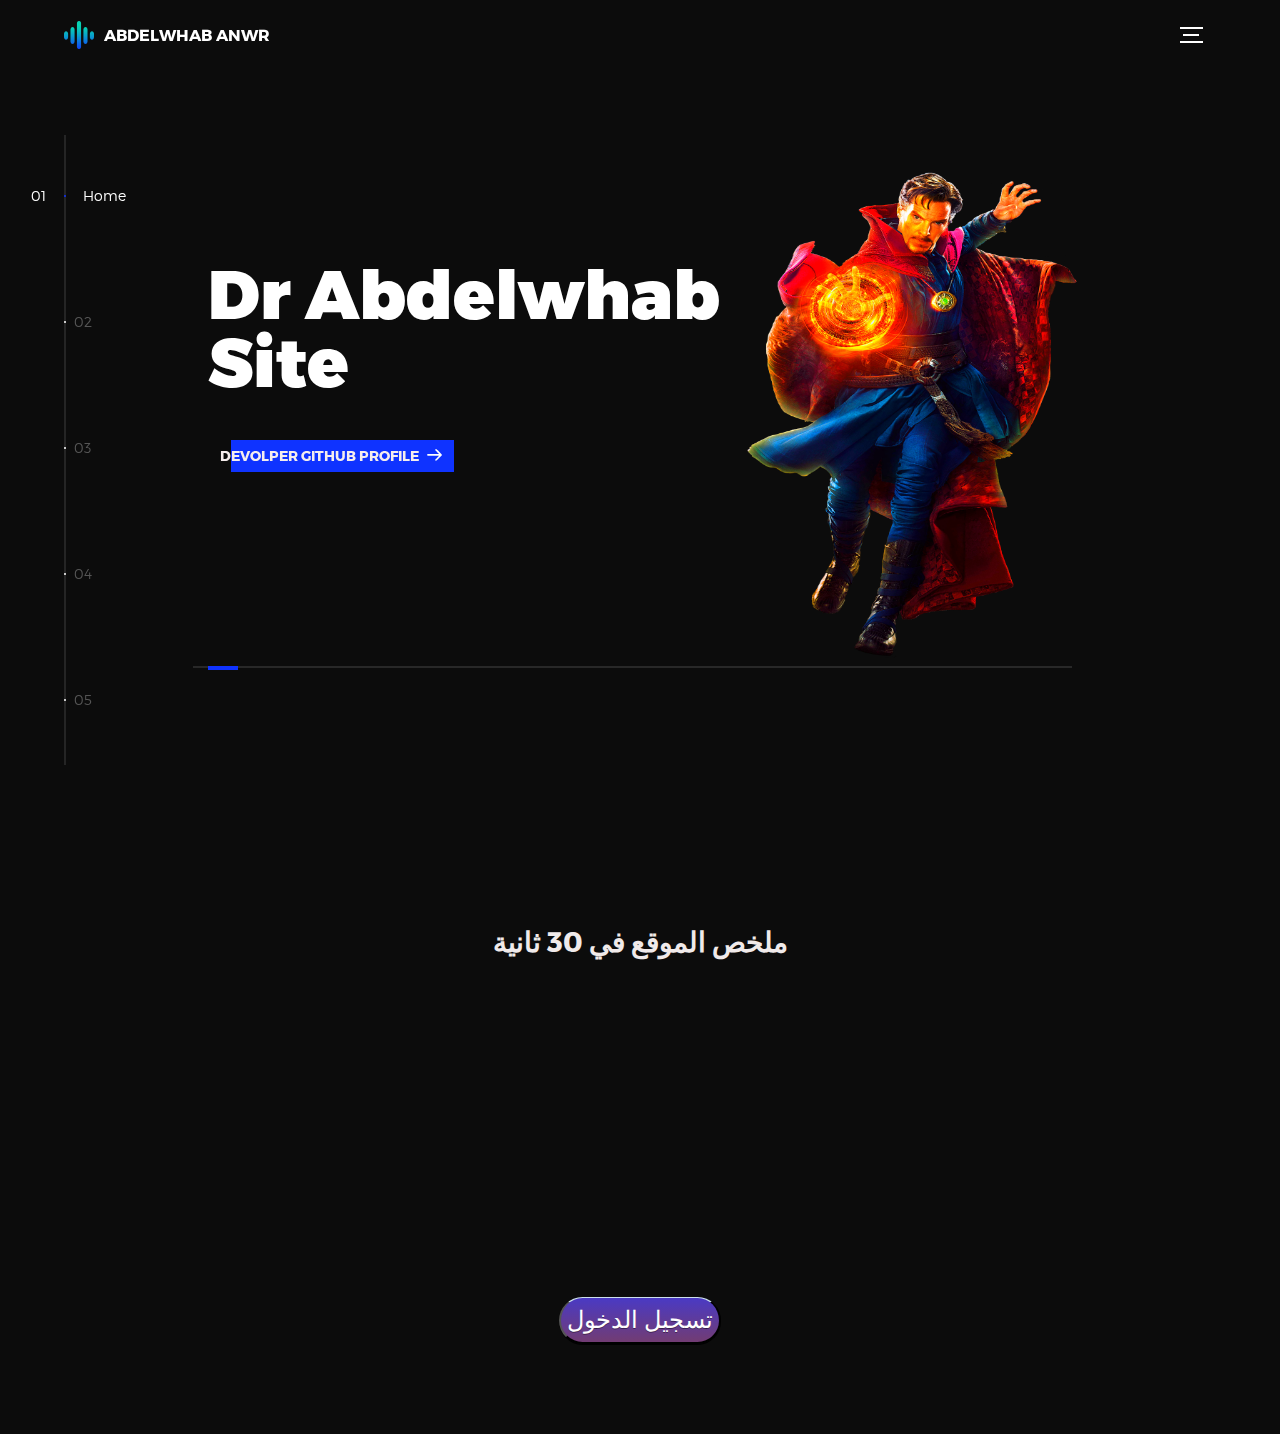
<file: index.html>
<!DOCTYPE html>
<html lang="en">
<head>
  <title>Abdelwhab Anwr</title>
  <meta charset="utf-8">
  <meta name="viewport" content="width=device-width, initial-scale=1">
  <meta http-equiv="X-UA-Compatible" content="IE=edge">
  <meta name="description" content="dr/Abdelwhab Anwr ">
  <meta name="keywords" content="Abdelwhab Anwr">
  <meta name="author" content="Abdelwhab Anwr">
  <link rel="stylesheet" href="assets/css/main.css">
  <style>
    html {
      background-color: rgb(63, 50, 63);
    }

    .buttonme {
   border-top: 1px solid #cce0ed;
   background: #723c73;
   background: -webkit-gradient(linear, left top, left bottom, from(#4a3ac4), to(#723c73));
   background: -webkit-linear-gradient(top, #4a3ac4, #723c73);
   background: -moz-linear-gradient(top, #4a3ac4, #723c73);
   background: -ms-linear-gradient(top, #4a3ac4, #723c73);
   background: -o-linear-gradient(top, #4a3ac4, #723c73);
   padding: 3px 6px;
   -webkit-border-radius: 40px;
   -moz-border-radius: 40px;
   border-radius: 40px;
   -webkit-box-shadow: rgba(0,0,0,1) 0 1px 0;
   -moz-box-shadow: rgba(0,0,0,1) 0 1px 0;
   box-shadow: rgba(0,0,0,1) 0 1px 0;
   text-shadow: rgba(0,0,0,.4) 0 1px 0;
   color: #ffffff;
   font-size: 24px;
   font-family: Georgia, serif;
   text-decoration: none;
   vertical-align: middle;
   }
.buttonme:hover {
   border-top-color: #593434;
   background: #593434;
   color: #e3d1e3;
   }
.buttonme:active {
   border-top-color: #233a4a;
   background: #233a4a;
   }

  
  </style>
</head>
<body dir="ltr">


<div class="device-notification">
  <a class="device-notification--logo" href="#0">
    <img src="assets/img/logo.png" alt="Global">
    <p>Abdelwhab Anwr</p>
  </a>
  <p class="device-notification--message">Welcome TO The cave</p>
</div>

<div class="perspective effect-rotate-left">
  <div class="container"><div class="outer-nav--return"></div>
    <div id="viewport" class="l-viewport">
      <div class="l-wrapper">
        <header class="header">
          <a class="header--logo" href="#0">
            <img src="assets/img/logo.png" alt="Global">
            <p>Abdelwhab Anwr</p>
          </a>
          <button class="header--cta cta">تواصل معي</button>
          <div class="header--nav-toggle">
            <span></span>
          </div>
        </header>
        <nav class="l-side-nav">
          <ul class="side-nav">
            <li class="is-active"><span>Home</span></li>
            <li><span>Store</span></li>
            <li><span>Career</span></li>
            <li><span>Contact info</span></li>
            <li><span>order</span></li>
          </ul>
        </nav>
        <ul class="l-main-content main-content">
          <li class="l-section section section--is-active">
            <div class="intro">
              <div class="intro--banner">
                <h1>Dr Abdelwhab<br>Site</h1>

                <a href="https://github.com/abdelw7abanwr" target="_blank">
                <button style="color: rgb(245, 237, 237);" class="cta">Devolper GitHub profile
                  <svg version="1.1" id="Layer_1" xmlns="http://www.w3.org/2000/svg" xmlns:xlink="http://www.w3.org/1999/xlink" x="0px" y="0px" viewBox="0 0 150 118" style="enable-background:new 0 0 150 118;" xml:space="preserve">
                  <g transform="translate(0.000000,118.000000) scale(0.100000,-0.100000)">
                    <path d="M870,1167c-34-17-55-57-46-90c3-15,81-100,194-211l187-185l-565-1c-431,0-571-3-590-13c-55-28-64-94-18-137c21-20,33-20,597-20h575l-192-193C800,103,794,94,849,39c20-20,39-29,61-29c28,0,63,30,298,262c147,144,272,271,279,282c30,51,23,60-219,304C947,1180,926,1196,870,1167z"/>
                  </g>
                  </svg>
                  <span class="btn-background"></span>
                </button>
              </a>
                <img src="assets/img/introduction-visual.png" alt="Welcome" width="350" height="500">
              </div>
              <div class="intro--options">
                <a href="#0">
                
                </a>
              </div>
            </div>
          </li>
          <li class="l-section section">
            <div class="work">
              <h2>....اختر ما تريد</h2>
              <div class="work--lockup">
                <ul class="slider">
                  <li class="slider--item slider--item-left">
                    <a href="#0">
                      <div class="slider--item-image">
                        <img src="assets/img/work-victory.jpg" alt="Victory">
                      </div>
                      <p class="slider--item-title"><h2>شراء كتاب</h2></p>
                      <p style="font-weight: bold; font-family: 'Gill Sans', 'Gill Sans MT', Calibri, 'Trebuchet MS', sans-serif;" class="slider--item-description "><h3>دلوقتي تقدر تطلب كتاب الدكتور عبدالوهاب</h3></p>
                    </a>
                  </li>
                  <li class="slider--item slider--item-center">
                    <a href="#0">
                      <div class="slider--item-image">
                        <img src="assets/img/work-metiew-smith.jpg" alt="Metiew and Smith">
                      </div>
                      <p class="slider--item-title"><h2>طلب خدمة</h2></p>
                      <p class="slider--item-description"><h3>اطلب خدمتك دلوقتي</h3></p>
                    </a>
                  </li>
                  <li class="slider--item slider--item-right">
                    <a href="#0">
                      <div class="slider--item-image">
                        <img src="assets/img/work-alex-nowak.jpg" alt="Alex Nowak">
                      </div>
                      <p class="slider--item-title"><h2>حجز كورسات</h2></p>
                      <p class="slider--item-description"><h3>احجز علي نون دلوقتي</h3></p>
                    </a>
                  </li>
                </ul>
                <div class="slider--prev">
                  <svg version="1.1" id="Layer_1" xmlns="http://www.w3.org/2000/svg" xmlns:xlink="http://www.w3.org/1999/xlink" x="0px" y="0px"
                  viewBox="0 0 150 118" style="enable-background:new 0 0 150 118;" xml:space="preserve">
                  <g transform="translate(0.000000,118.000000) scale(0.100000,-0.100000)">
                    <path d="M561,1169C525,1155,10,640,3,612c-3-13,1-36,8-52c8-15,134-145,281-289C527,41,562,10,590,10c22,0,41,9,61,29
                    c55,55,49,64-163,278L296,510h575c564,0,576,0,597,20c46,43,37,109-18,137c-19,10-159,13-590,13l-565,1l182,180
                    c101,99,187,188,193,199c16,30,12,57-12,84C631,1174,595,1183,561,1169z"/>
                  </g>
                  </svg>
                </div>
                <div class="slider--next">
                  <svg version="1.1" id="Layer_1" xmlns="http://www.w3.org/2000/svg" xmlns:xlink="http://www.w3.org/1999/xlink" x="0px" y="0px" viewBox="0 0 150 118" style="enable-background:new 0 0 150 118;" xml:space="preserve">
                  <g transform="translate(0.000000,118.000000) scale(0.100000,-0.100000)">
                    <path d="M870,1167c-34-17-55-57-46-90c3-15,81-100,194-211l187-185l-565-1c-431,0-571-3-590-13c-55-28-64-94-18-137c21-20,33-20,597-20h575l-192-193C800,103,794,94,849,39c20-20,39-29,61-29c28,0,63,30,298,262c147,144,272,271,279,282c30,51,23,60-219,304C947,1180,926,1196,870,1167z"/>
                  </g>
                  </svg>
                </div>
              </div>
            </div>
          </li>
          <li class="l-section section">
            <div class="about">
              <div class="about--banner">
                <h2>Welcome<br>to in<br>the cave<br>:)</h2>
                <a href="#0">Career
                  <span>
                    <svg version="1.1" id="Layer_1" xmlns="http://www.w3.org/2000/svg" xmlns:xlink="http://www.w3.org/1999/xlink" x="0px" y="0px" viewBox="0 0 150 118" style="enable-background:new 0 0 150 118;" xml:space="preserve">
                    <g transform="translate(0.000000,118.000000) scale(0.100000,-0.100000)">
                      <path d="M870,1167c-34-17-55-57-46-90c3-15,81-100,194-211l187-185l-565-1c-431,0-571-3-590-13c-55-28-64-94-18-137c21-20,33-20,597-20h575l-192-193C800,103,794,94,849,39c20-20,39-29,61-29c28,0,63,30,298,262c147,144,272,271,279,282c30,51,23,60-219,304C947,1180,926,1196,870,1167z"/>
                    </g>
                    </svg>
                  </span>
                </a>
                <img src="assets/img/about-visual.png" alt="About Us">
              </div>
              <div class="about--options">
                <a href="#0">
                  <h3>الشهادات</h3>
                </a>
                <a href="#0">
                 <h3>الخبرات</h3>
                </a>
                <a href="#0">
                  <h3>اعمال سابقة</h3>
                </a>
              </div>
            </div>
          </li>
          <li class="l-section section">
            <div class="contact">
              <div class="contact--lockup">
                <div class="modal">
                  <div class="modal--information">
                    <p>البحيره ,مركز ايتاي البارود , مصر</p>
                    <a href="mailto:abdelw7ab.anwr@gmail.com">abdelw7ab.anwr@gmail.com</a>
                    <a href="tel:+201558104540">+201558104540</a>
                  </div>
                  <ul class="modal--options">
                    <li><a href="https://www.facebook.com/Abdelw7ab.Anwr" target="_blank">Facebook</a></li>
                    <li><a href="https://github.com/abdelw7abanwr" target="_blank">GitHub</a></li>
                    <li><a href="mailto:abdelw7ab.anwr@gmail.com">Email</a></li>
                  </ul>
                </div>
              </div>
            </div>
          </li>
          <li class="l-section section">
            <div class="hire">
              <h2>You want us to do</h2>
              <!-- checkout formspree.io for easy form setup -->
              <form class="work-request">
                <div class="work-request--options">
                  <span class="options-a">
                    <input id="opt-1" type="checkbox" value="app design">
                    <label for="opt-1">
                      <svg version="1.1" id="Layer_1" xmlns="http://www.w3.org/2000/svg" xmlns:xlink="http://www.w3.org/1999/xlink" x="0px" y="0px"
                      viewBox="0 0 150 111" style="enable-background:new 0 0 150 111;" xml:space="preserve">
                      <g transform="translate(0.000000,111.000000) scale(0.100000,-0.100000)">
                        <path d="M950,705L555,310L360,505C253,612,160,700,155,700c-6,0-44-34-85-75l-75-75l278-278L550-5l475,475c261,261,475,480,475,485c0,13-132,145-145,145C1349,1100,1167,922,950,705z"/>
                      </g>
                      </svg>
                     تصميم التطبيقات 
                    </label>
                    <input id="opt-2" type="checkbox" value="graphic design">
                    <label for="opt-2">
                      <svg version="1.1" id="Layer_1" xmlns="http://www.w3.org/2000/svg" xmlns:xlink="http://www.w3.org/1999/xlink" x="0px" y="0px"
                      viewBox="0 0 150 111" style="enable-background:new 0 0 150 111;" xml:space="preserve">
                      <g transform="translate(0.000000,111.000000) scale(0.100000,-0.100000)">
                        <path d="M950,705L555,310L360,505C253,612,160,700,155,700c-6,0-44-34-85-75l-75-75l278-278L550-5l475,475c261,261,475,480,475,485c0,13-132,145-145,145C1349,1100,1167,922,950,705z"/>
                      </g>
                      </svg>
                      تصميم الشعارات
                    </label>
                    <input id="opt-3" type="checkbox" value="motion design">
                    <label for="opt-3">
                      <svg version="1.1" id="Layer_1" xmlns="http://www.w3.org/2000/svg" xmlns:xlink="http://www.w3.org/1999/xlink" x="0px" y="0px"
                      viewBox="0 0 150 111" style="enable-background:new 0 0 150 111;" xml:space="preserve">
                      <g transform="translate(0.000000,111.000000) scale(0.100000,-0.100000)">
                        <path d="M950,705L555,310L360,505C253,612,160,700,155,700c-6,0-44-34-85-75l-75-75l278-278L550-5l475,475c261,261,475,480,475,485c0,13-132,145-145,145C1349,1100,1167,922,950,705z"/>
                      </g>
                      </svg>
                      مونتاج الفيديوهات
                    </label>
                  </span>
                  <span class="options-b">
                    <input id="opt-4" type="checkbox" value="ux design">
                    <label for="opt-4">
                      <svg version="1.1" id="Layer_1" xmlns="http://www.w3.org/2000/svg" xmlns:xlink="http://www.w3.org/1999/xlink" x="0px" y="0px"
                      viewBox="0 0 150 111" style="enable-background:new 0 0 150 111;" xml:space="preserve">
                      <g transform="translate(0.000000,111.000000) scale(0.100000,-0.100000)">
                        <path d="M950,705L555,310L360,505C253,612,160,700,155,700c-6,0-44-34-85-75l-75-75l278-278L550-5l475,475c261,261,475,480,475,485c0,13-132,145-145,145C1349,1100,1167,922,950,705z"/>
                      </g>
                      </svg>
                      تصميم واجهات
                    </label>
                    <input id="opt-5" type="checkbox" value="webdesign">
                    <label for="opt-5">
                      <svg version="1.1" id="Layer_1" xmlns="http://www.w3.org/2000/svg" xmlns:xlink="http://www.w3.org/1999/xlink" x="0px" y="0px"
                      viewBox="0 0 150 111" style="enable-background:new 0 0 150 111;" xml:space="preserve">
                      <g transform="translate(0.000000,111.000000) scale(0.100000,-0.100000)">
                        <path d="M950,705L555,310L360,505C253,612,160,700,155,700c-6,0-44-34-85-75l-75-75l278-278L550-5l475,475c261,261,475,480,475,485c0,13-132,145-145,145C1349,1100,1167,922,950,705z"/>
                      </g>
                      </svg>
                      تصميم صفحات الويب
                    </label>
                    <input id="opt-6" type="checkbox" value="marketing">
                    <label for="opt-6">
                      <svg version="1.1" id="Layer_1" xmlns="http://www.w3.org/2000/svg" xmlns:xlink="http://www.w3.org/1999/xlink" x="0px" y="0px"
                      viewBox="0 0 150 111" style="enable-background:new 0 0 150 111;" xml:space="preserve">
                      <g transform="translate(0.000000,111.000000) scale(0.100000,-0.100000)">
                        <path d="M950,705L555,310L360,505C253,612,160,700,155,700c-6,0-44-34-85-75l-75-75l278-278L550-5l475,475c261,261,475,480,475,485c0,13-132,145-145,145C1349,1100,1167,922,950,705z"/>
                      </g>
                      </svg>
                      التسويق الالكتروني
                    </label>
                  </span>
                </div>
                <div class="work-request--information">
                  <div class="information-name">
                    <input id="name" type="text" spellcheck="false">
                    <label for="name">الاسم ثلاثي</label>
                  </div>
                  <div class="information-email">
                    <input id="email" type="email" spellcheck="false">
                    <label for="email">البريد الالكتروني</label>
                  </div>
                </div>
                <input type="submit" value="ارسل طلب">
              </form>
            </div>
          </li>
        </ul>
      </div>
    </div>
  </div>
  <ul class="outer-nav">
    <li class="is-active">Home</li>
    <li>Works</li>
    <li>About</li>
    <li>Contact</li>
    <li>تواصل معي</li>
  </ul>
</div>

<script src="https://ajax.googleapis.com/ajax/libs/jquery/2.2.4/jquery.min.js"></script>
<script>window.jQuery || document.write('<script src="assets/js/vendor/jquery-2.2.4.min.js"><\/script>')</script>
<script src="assets/js/functions-min.js"></script>




<center>
  <h1 style="color: rgb(240, 234, 234);">ملخص الموقع في 30 ثانية</h1>
  <iframe src="https://www.facebook.com/plugins/video.php?height=308&href=https%3A%2F%2Fwww.facebook.com%2FVhmvd69%2Fvideos%2F1882524215412721%2F%3Fidorvanity%3D151749916753855&show_text=false&width=560&t=0" width="560" height="308" style="border:none;overflow:hidden" scrolling="no" frameborder="0" allowfullscreen="true" allow="autoplay; clipboard-write; encrypted-media; picture-in-picture; web-share" allowFullScreen="true"></iframe>
  <br>
  <a href="html1.html">
<button class="buttonme">تسجيل الدخول</button>
</a>
</center>

<br>
<br>
<br>
<br>
</body>
</html>
</file>
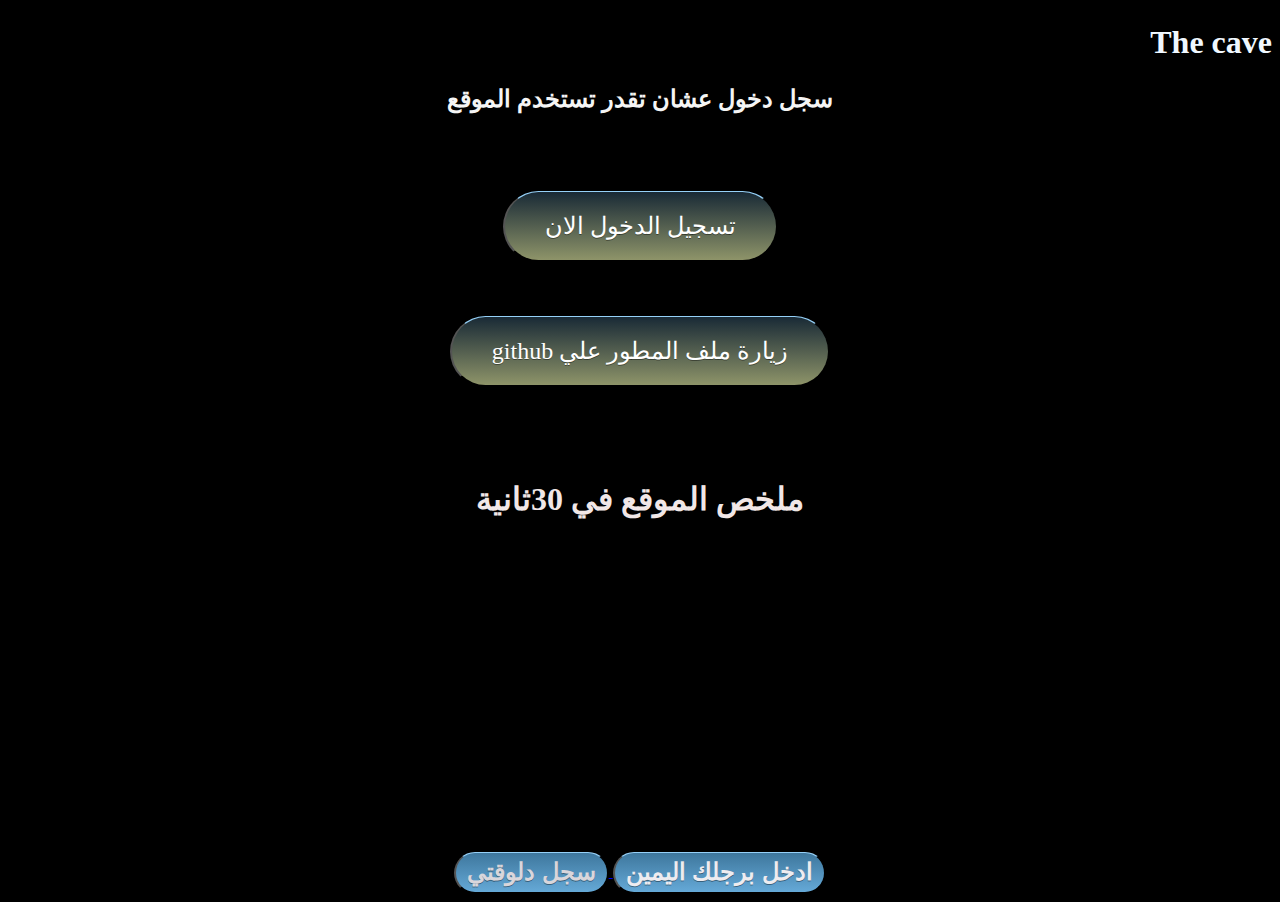
<file: html1.html>
<!DOCTYPE html>
<html lang="en">
<head>
    <meta charset="UTF-8">
    <meta http-equiv="X-UA-Compatible" content="IE=edge">
    <meta name="viewport" content="width=device-width, initial-scale=1.0">
    <title>welcome</title>
   <link href="style1.css" rel="stylesheet">
   <style>
    html {
        background-color: black;
    }
   </style>
</head>
<body dir="rtl">
    <p>
   <h1> <header style="color: aliceblue; size: 7; font-weight: bolder;">The cave</header></h1>
   <center>
    <p style="color: rgb(245, 245, 245); font-weight: bolder; size: 7;">
    
    سجل دخول عشان تقدر تستخدم الموقع
    
    </p>
   </center>
</p>
<br>
<br>
<br>
<center>
<a href="html2.html" ">
<button class="button1">تسجيل الدخول الان</button>
</a>
</center>
<br>
<br>
<br>
<center>


<a href="https://github.com/abdelw7abanwr/abdelw7abanwr" target="_blank">
    <button class="button1">زيارة ملف المطور علي github </button>
    
    </a>

    <br>
    <br>
    <br/>
    <br/>
    <br/>
    <h1 style="color: rgb(241, 231, 231)">ملخص الموقع في 30ثانية</h1>

    <iframe src="https://www.facebook.com/plugins/video.php?height=308&href=https%3A%2F%2Fwww.facebook.com%2FVhmvd69%2Fvideos%2F1882524215412721%2F%3Fidorvanity%3D151749916753855&show_text=false&width=560&t=0" width="560" height="308" style="border:none;overflow:hidden" scrolling="no" frameborder="0" allowfullscreen="true" allow="autoplay; clipboard-write; encrypted-media; picture-in-picture; web-share" allowFullScreen="true"></iframe>
    
</center>




<center>
<a href="html2.html">
    <button class="butto" style="font-weight: bold;
     font-family: 'Lucida Sans', 'Lucida Sans Regular', 'Lucida Grande', 'Lucida Sans Unicode', Geneva, Verdana, sans-serif;
     color: rgb(238, 236, 240); ">ادخل برجلك اليمين</button>
</a>

<a href="web.html">
    <button class="butto" style="font-weight: bold;
     font-family: 'Lucida Sans', 'Lucida Sans Regular', 'Lucida Grande', 'Lucida Sans Unicode', Geneva, Verdana, sans-serif;
     color: rgb(217, 214, 219); ">سجل دلوقتي</button>
</a>



</body>
</html>
</file>
<file: assets/css/main.css>
@font-face{font-family:'Montserrat';src:url("fonts/Montserrat-Black.eot");src:local("☺"),url("fonts/Montserrat-Black.woff") format("woff"),url("fonts/Montserrat-Black.ttf") format("truetype"),url("fonts/Montserrat-Black.svg") format("svg");font-weight:900;font-style:normal}@font-face{font-family:'Montserrat';src:url("fonts/Montserrat-Bold.eot");src:local("☺"),url("fonts/Montserrat-Bold.woff") format("woff"),url("fonts/Montserrat-Bold.ttf") format("truetype"),url("fonts/Montserrat-Bold.svg") format("svg");font-weight:700;font-style:normal}@font-face{font-family:'Montserrat';src:url("fonts/Montserrat-Regular.eot");src:local("☺"),url("fonts/Montserrat-Regular.woff") format("woff"),url("fonts/Montserrat-Regular.ttf") format("truetype"),url("fonts/Montserrat-Regular.svg") format("svg");font-weight:400;font-style:normal}@font-face{font-family:'Montserrat';src:url("fonts/Montserrat-Light.eot");src:local("☺"),url("fonts/Montserrat-Light.woff") format("woff"),url("fonts/Montserrat-Light.ttf") format("truetype"),url("fonts/Montserrat-Light.svg") format("svg");font-weight:300;font-style:normal}/*! normalize.css v3.0.2 | MIT License | git.io/normalize */html{font-family:sans-serif;-ms-text-size-adjust:100%;-webkit-text-size-adjust:100%}body{margin:0}article,aside,details,figcaption,figure,footer,header,hgroup,main,menu,nav,section,summary{display:block}audio,canvas,progress,video{display:inline-block;vertical-align:baseline}audio:not([controls]){display:none;height:0}[hidden],template{display:none}a{background-color:transparent}a:active,a:hover{outline:0}abbr[title]{border-bottom:1px dotted}b,strong{font-weight:bold}dfn{font-style:italic}h1{font-size:2em;margin:0.67em 0}mark{background:#ff0;color:#000}small{font-size:80%}sub,sup{font-size:75%;line-height:0;position:relative;vertical-align:baseline}sup{top:-0.5em}sub{bottom:-0.25em}img{border:0}svg:not(:root){overflow:hidden}figure{margin:1em 40px}hr{box-sizing:content-box;height:0}pre{overflow:auto}code,kbd,pre,samp{font-family:monospace, monospace;font-size:1em}button,input,optgroup,select,textarea{color:inherit;font:inherit;margin:0}button{overflow:visible}button,select{text-transform:none}button,html input[type="button"],input[type="reset"],input[type="submit"]{-webkit-appearance:button;cursor:pointer}button[disabled],html input[disabled]{cursor:default}button::-moz-focus-inner,input::-moz-focus-inner{border:0;padding:0}input{line-height:normal}input[type="checkbox"],input[type="radio"]{box-sizing:border-box;padding:0}input[type="number"]::-webkit-inner-spin-button,input[type="number"]::-webkit-outer-spin-button{height:auto}input[type="search"]{-webkit-appearance:textfield;box-sizing:content-box}input[type="search"]::-webkit-search-cancel-button,input[type="search"]::-webkit-search-decoration{-webkit-appearance:none}fieldset{border:1px solid #c0c0c0;margin:0 2px;padding:0.35em 0.625em 0.75em}legend{border:0;padding:0}textarea{overflow:auto}optgroup{font-weight:bold}table{border-collapse:collapse;border-spacing:0}td,th{padding:0}::-moz-selection{background:#FFF498}::selection{background:#FFF498}::-moz-selection{background:#FFF498}img::-moz-selection{background:transparent}img::selection{background:transparent}img::-moz-selection{background:transparent}body{-webkit-tap-highlight-color:#FFF498}body{background-color:#0c0c0c;font-size:14px;line-height:1.6;font-family:"Montserrat",sans-serif;color:#fff;-webkit-font-smoothing:antialiased;-webkit-text-size-adjust:100%}.l-viewport{position:relative;width:100%;height:100vh;box-shadow:0 0 45px 5px rgba(0,0,0,0.85);overflow:hidden}.l-wrapper{position:relative;width:1440px;max-width:90%;height:100%;margin:0 auto}.l-side-nav{position:absolute;left:0;display:-webkit-box;display:-webkit-flex;display:-ms-flexbox;display:flex;height:100%;-webkit-box-align:center;-webkit-align-items:center;-ms-flex-align:center;align-items:center}.l-side-nav::before{content:"";position:absolute;top:50%;left:0;-webkit-transform:translateY(-50%);transform:translateY(-50%);width:2px;height:70%;max-height:750px;background-color:#555;opacity:.35;z-index:10}@media (max-width: 1180px){.l-side-nav{display:none}}.l-main-content{position:relative;width:100%;height:100%;margin:0;padding:0;list-style:none}.l-section{position:absolute;width:100%;height:100%}.device-notification{display:none;position:fixed;top:0;left:0;width:100%;height:100%;-webkit-box-orient:vertical;-webkit-box-direction:normal;-webkit-flex-direction:column;-ms-flex-direction:column;flex-direction:column;-webkit-box-align:center;-webkit-align-items:center;-ms-flex-align:center;-ms-grid-row-align:center;align-items:center;-webkit-box-pack:center;-webkit-justify-content:center;-ms-flex-pack:center;justify-content:center;background-color:#0c0c0c;z-index:12}.device-notification--logo{display:-webkit-box;display:-webkit-flex;display:-ms-flexbox;display:flex;-webkit-box-align:center;-webkit-align-items:center;-ms-flex-align:center;align-items:center;text-decoration:none;color:#fff}.device-notification--logo p{margin:0 0 0 10px;font-size:16px;font-weight:700;text-transform:uppercase}.device-notification--message{width:70%;margin:30px 0 0 0;font-weight:700;text-align:center}@media (max-width: 767px) and (min-width: 601px) and (max-height: 680px){.device-notification{display:-webkit-box;display:-webkit-flex;display:-ms-flexbox;display:flex}}@media (max-width: 600px) and (min-width: 480px) and (max-height: 580px){.device-notification{display:-webkit-box;display:-webkit-flex;display:-ms-flexbox;display:flex}}@media (max-width: 736px) and (min-width: 360px) and (orientation: landscape){.device-notification{display:-webkit-box;display:-webkit-flex;display:-ms-flexbox;display:flex}}@media(max-width: 359px){.device-notification{display:-webkit-box;display:-webkit-flex;display:-ms-flexbox;display:flex}}.section{opacity:0;visibility:hidden;-webkit-transition:opacity .4s ease-in-out,visibility 0s .4s;transition:opacity .4s ease-in-out,visibility 0s .4s}.section--is-active{opacity:1;visibility:visible;z-index:1;-webkit-transition:opacity .4s ease-in-out .4s;transition:opacity .4s ease-in-out .4s}.section--next{-webkit-transform:translateY(-45px);transform:translateY(-45px);-webkit-transition:-webkit-transform .4s ease-in-out;transition:-webkit-transform .4s ease-in-out;transition:transform .4s ease-in-out;transition:transform .4s ease-in-out, -webkit-transform .4s ease-in-out}.section--prev{-webkit-transform:translateY(45px);transform:translateY(45px);-webkit-transition:-webkit-transform .4s ease-in-out;transition:-webkit-transform .4s ease-in-out;transition:transform .4s ease-in-out;transition:transform .4s ease-in-out, -webkit-transform .4s ease-in-out}.header{position:absolute;top:0;left:0;display:-webkit-box;display:-webkit-flex;display:-ms-flexbox;display:flex;width:100%;height:70px;-webkit-box-align:center;-webkit-align-items:center;-ms-flex-align:center;align-items:center;-webkit-box-pack:justify;-webkit-justify-content:space-between;-ms-flex-pack:justify;justify-content:space-between;z-index:10}.header--logo{display:-webkit-box;display:-webkit-flex;display:-ms-flexbox;display:flex;-webkit-box-align:center;-webkit-align-items:center;-ms-flex-align:center;align-items:center;text-decoration:none;color:#fff}.header--logo p{margin:0 0 0 10px;font-size:16px;font-weight:700;text-transform:uppercase}.header--nav-toggle{display:-webkit-box;display:-webkit-flex;display:-ms-flexbox;display:flex;width:50px;height:50px;-webkit-box-orient:vertical;-webkit-box-direction:normal;-webkit-flex-direction:column;-ms-flex-direction:column;flex-direction:column;-webkit-box-align:center;-webkit-align-items:center;-ms-flex-align:center;align-items:center;-webkit-box-pack:center;-webkit-justify-content:center;-ms-flex-pack:center;justify-content:center;cursor:pointer}.header--nav-toggle span,.header--nav-toggle::before,.header--nav-toggle::after{content:"";position:relative;width:16px;height:2px;background-color:#fff}.header--nav-toggle::before{bottom:5px;width:23px}.header--nav-toggle::after{top:5px;width:23px}.header--cta{position:absolute;top:50%;left:50%;-webkit-transform:translate(-50%, -50%);transform:translate(-50%, -50%);padding:0 20px;line-height:30px;text-decoration:none;color:#fff;font-weight:700;text-transform:uppercase;background-color:#0f33ff;border:none;opacity:0;visibility:hidden;-webkit-transition:opacity .4s ease-in-out,visibility 0s .4s;transition:opacity .4s ease-in-out,visibility 0s .4s}.header--cta:focus{outline:none}.header--cta.is-active{opacity:1;visibility:visible;-webkit-transition:opacity .4s ease-in-out .4s;transition:opacity .4s ease-in-out .4s}@media (max-width: 767px){.header--cta{display:none}}.side-nav{position:relative;display:-webkit-box;display:-webkit-flex;display:-ms-flexbox;display:flex;width:100px;height:70%;max-height:750px;-webkit-box-orient:vertical;-webkit-box-direction:normal;-webkit-flex-direction:column;-ms-flex-direction:column;flex-direction:column;-webkit-justify-content:space-around;-ms-flex-pack:distribute;justify-content:space-around;margin:0;padding:0;list-style-position:inside;z-index:10}.side-nav>li{position:relative;top:-5px;color:#fff;font-size:6px;cursor:pointer}.side-nav>li span{position:relative;top:3px;left:10px;color:#fff;font-size:14px;font-weight:300;opacity:0;visibility:hidden}.side-nav>li::before{position:absolute;top:3px;left:10px;color:#555;font-size:14px;font-weight:300}.side-nav li:nth-child(1)::before{content:"01"}.side-nav li:nth-child(2)::before{content:"02"}.side-nav li:nth-child(3)::before{content:"03"}.side-nav li:nth-child(4)::before{content:"04"}.side-nav li:nth-child(5)::before{content:"05"}.side-nav li.is-active{color:#0f33ff;-webkit-transition:color .4s ease-in-out;transition:color .4s ease-in-out}.side-nav li.is-active span{opacity:1;visibility:visible;-webkit-transition:opacity .4s ease-in-out;transition:opacity .4s ease-in-out}.side-nav li.is-active::before{left:-33px;color:#fff}.intro{position:relative;display:-webkit-box;display:-webkit-flex;display:-ms-flexbox;display:flex;width:900px;max-width:75%;height:100%;-webkit-box-orient:vertical;-webkit-box-direction:normal;-webkit-flex-direction:column;-ms-flex-direction:column;flex-direction:column;-webkit-box-pack:center;-webkit-justify-content:center;-ms-flex-pack:center;justify-content:center;margin:0 auto}@media (max-width: 1180px){.intro{max-width:100%}}.intro--banner{position:relative;height:475px}.intro--banner::before{content:"";position:absolute;bottom:20px;left:-15px;right:0;height:2px;background-color:#282828}.intro--banner::after{content:"";position:absolute;bottom:18px;left:0;width:30px;height:4px;background-color:#0f33ff}.intro--banner h1{position:relative;font-size:68px;font-weight:900;line-height:1;z-index:1}.intro--banner button{position:relative;padding:5px 17px 5px 12px;font-weight:700;text-transform:uppercase;background-color:transparent;border:none}.intro--banner button .btn-background{position:absolute;top:0;left:23px;right:0;height:100%;background-color:#0f33ff;z-index:-1;-webkit-transition:left .2s ease-in-out;transition:left .2s ease-in-out}.intro--banner button:hover .btn-background{left:0}.intro--banner button:focus{outline:none}.intro--banner button svg{position:relative;left:5px;width:15px;fill:#fff}.intro--banner img{position:absolute;bottom:21px;right:-12px}.intro--options{display:-webkit-box;display:-webkit-flex;display:-ms-flexbox;display:flex;-webkit-box-pack:justify;-webkit-justify-content:space-between;-ms-flex-pack:justify;justify-content:space-between;margin:0;padding:0;list-style:none}.intro--options>a{max-width:250px;text-decoration:none;color:#282828;-webkit-transition:color .2s ease-in-out;transition:color .2s ease-in-out}.intro--options>a:hover{color:#fff}.intro--options h3{font-size:16px;text-transform:uppercase}.intro--options p{margin-bottom:0}@media (max-width: 900px){.intro--banner{height:380px}.intro--banner h1{font-size:55px}.intro--banner img{width:430px}.intro--options>a{margin-right:30px}.intro--options>a:last-child{margin-right:0}}@media (max-width: 767px){.intro--banner{height:305px}.intro--banner h1{font-size:44px}.intro--banner img{width:330px}.intro--options{display:block}.intro--options>a{display:block;max-width:100%;margin:0 0 30px 0}.intro--options>a:last-child{margin-bottom:0}}@media (max-width: 600px){.intro--banner{height:360px}.intro--banner h1{font-size:55px}.intro--banner img{display:none}}@media (max-width: 600px) and (max-height: 750px){.intro--banner{height:auto}.intro--banner::before,.intro--banner::after{display:none}.intro--banner h1{margin-top:0}.intro--options{display:none}}.work{position:relative;display:-webkit-box;display:-webkit-flex;display:-ms-flexbox;display:flex;width:960px;max-width:80%;height:100%;-webkit-box-orient:vertical;-webkit-box-direction:normal;-webkit-flex-direction:column;-ms-flex-direction:column;flex-direction:column;-webkit-box-pack:center;-webkit-justify-content:center;-ms-flex-pack:center;justify-content:center;margin:0 auto}@media (max-width: 1180px){.work{max-width:100%}}.work h2{margin:0 0 20px 0;font-size:30px;text-align:center}.work--lockup{position:relative}.work--lockup .slider{position:relative;display:-webkit-box;display:-webkit-flex;display:-ms-flexbox;display:flex;width:80%;margin:0 auto;padding:0;list-style:none}.work--lockup .slider--item{position:absolute;display:none;text-align:center}.work--lockup .slider--item a{text-decoration:none;color:#858585}.work--lockup .slider--item-title{margin-top:10px;font-size:12px;font-weight:700;text-transform:uppercase}.work--lockup .slider--item-description{display:none;max-width:250px;margin:0 auto}.work--lockup .slider--item-image{width:150px;height:150px;margin:0 auto;border-radius:50%;overflow:hidden}.work--lockup .slider--item-image img{width:100%}.work--lockup .slider--item-left{top:50%;left:0;-webkit-transform:translateY(-50%);transform:translateY(-50%);display:block}.work--lockup .slider--item-right{top:50%;right:0;-webkit-transform:translateY(-50%);transform:translateY(-50%);display:block}.work--lockup .slider--item-center{position:relative;top:30px;left:50%;-webkit-transform:translateX(-50%);transform:translateX(-50%);display:block}.work--lockup .slider--item-center a{color:#fff}.work--lockup .slider--item-center .slider--item-title{margin-top:25px;font-size:16px}.work--lockup .slider--item-center .slider--item-description{display:block}.work--lockup .slider--item-center .slider--item-image{width:300px;height:300px}.work--lockup .slider--next,.work--lockup .slider--prev{position:absolute;top:160px;display:-webkit-box;display:-webkit-flex;display:-ms-flexbox;display:flex;width:50px;height:50px;-webkit-box-align:center;-webkit-align-items:center;-ms-flex-align:center;align-items:center;-webkit-box-pack:center;-webkit-justify-content:center;-ms-flex-pack:center;justify-content:center;background-color:#282828;border-radius:50%;cursor:pointer}.work--lockup .slider--next svg,.work--lockup .slider--prev svg{width:20px;fill:#fff}.work--lockup .slider--next{right:0}.work--lockup .slider--prev{left:0}@media (max-width: 900px){.work--lockup .slider--item-image{width:120px;height:120px}.work--lockup .slider--item-center .slider--item-image{width:240px;height:240px}.work--lockup .slider--next,.work--lockup .slider--prev{top:130px}}@media (max-width: 767px){.work--lockup .slider{width:75%}.work--lockup .slider--item-image{width:90px;height:90px}.work--lockup .slider--item-center .slider--item-image{width:190px;height:190px}.work--lockup .slider--next,.work--lockup .slider--prev{top:105px}}@media (max-width: 600px){.work--lockup .slider{width:auto}.work--lockup .slider--item-left,.work--lockup .slider--item-right{display:none}}.about{position:relative;display:-webkit-box;display:-webkit-flex;display:-ms-flexbox;display:flex;width:900px;max-width:75%;height:100%;-webkit-box-orient:vertical;-webkit-box-direction:normal;-webkit-flex-direction:column;-ms-flex-direction:column;flex-direction:column;-webkit-box-pack:center;-webkit-justify-content:center;-ms-flex-pack:center;justify-content:center;margin:0 auto}@media (max-width: 1180px){.about{max-width:100%}}.about--banner{position:relative;height:475px}.about--banner::before{content:"";position:absolute;top:20px;left:200px;-webkit-transform:rotate(-25deg);transform:rotate(-25deg);border:5px solid #0f33ff;border-right-color:transparent;border-bottom-color:transparent}.about--banner::after{content:"";position:absolute;top:75px;left:400px;-webkit-transform:rotate(45deg);transform:rotate(45deg);width:10px;height:10px;background-color:#0f33ff}.about--banner h2{position:relative;margin-top:35px;font-size:68px;font-weight:900;line-height:1;z-index:1}.about--banner h2::before{content:"";position:absolute;top:60px;left:268px;width:30px;height:30px;background-color:#0f33ff;border-radius:50%}.about--banner h2::after{content:"";position:absolute;top:255px;left:255px;width:10px;height:10px;background-color:#0f33ff}.about--banner a{padding:5px 17px 5px 0;text-decoration:none;color:#fff;font-weight:700;text-transform:uppercase;background-color:transparent}.about--banner a:hover svg{left:10px}.about--banner a svg{position:relative;left:5px;width:15px;fill:#fff;-webkit-transition:left .2s ease-in-out;transition:left .2s ease-in-out}.about--banner img{position:absolute;bottom:-90px;right:-12px}.about--options{display:-webkit-box;display:-webkit-flex;display:-ms-flexbox;display:flex;max-width:600px;-webkit-box-pack:justify;-webkit-justify-content:space-between;-ms-flex-pack:justify;justify-content:space-between;margin:0;padding:0;list-style:none}.about--options>a{position:relative;width:150px;height:75px;text-decoration:none;color:#fff;border:10px solid #0f33ff;background-position:center;background-size:cover;background-repeat:no-repeat}.about--options>a:nth-child(1){background-image:url("../img/about-winners.jpg")}.about--options>a:nth-child(2){background-image:url("../img/about-philosophy.jpg")}.about--options>a:nth-child(3){background-image:url("../img/about-history.jpg")}.about--options>a:hover h3{bottom:-50px}.about--options h3{position:absolute;bottom:-38px;left:10px;font-size:16px;text-transform:uppercase;-webkit-transition:bottom .2s ease-in-out,left .2s ease-in-out;transition:bottom .2s ease-in-out,left .2s ease-in-out}@media (max-width: 767px){.about--banner{height:305px}.about--banner::before{top:0;left:125px}.about--banner::after{top:35px;left:260px}.about--banner h2{margin-top:10px;font-size:44px}.about--banner h2::before{top:28px;left:168px}.about--banner h2::after{top:163px;left:163px}.about--banner img{width:315px}}@media (max-width: 600px){.about--banner{height:auto}.about--banner::before{left:155px}.about--banner::after{left:310px}.about--banner h2{margin-top:0;font-size:55px}.about--banner h2::before{top:43px;left:214px}.about--banner h2::after{top:205px;left:205px}.about--banner img{display:none}.about--options{display:none}}.contact{position:fixed;top:0;left:0;width:100%;height:100%;background-image:url("../img/contact-visual.png");background-position:center;background-size:cover;background-repeat:no-repeat}.contact--lockup{position:relative;display:-webkit-box;display:-webkit-flex;display:-ms-flexbox;display:flex;width:900px;max-width:75%;height:100%;-webkit-box-align:center;-webkit-align-items:center;-ms-flex-align:center;align-items:center;-webkit-box-pack:end;-webkit-justify-content:flex-end;-ms-flex-pack:end;justify-content:flex-end;margin:0 auto}@media (max-width: 1180px){.contact--lockup{max-width:90%}}@media (max-width: 767px){.contact--lockup{-webkit-box-pack:center;-webkit-justify-content:center;-ms-flex-pack:center;justify-content:center}}.contact--lockup .modal{padding:45px 45px;text-align:center;background-color:#0c0c0c;box-shadow:0 0 30px 0 rgba(0,0,0,0.75)}.contact--lockup .modal--information p,.contact--lockup .modal--information a{display:block;margin:14px 0;text-decoration:none;color:#fff;font-weight:700}.contact--lockup .modal--information p{margin-top:0}.contact--lockup .modal--options{margin:0;padding:0;list-style:none}.contact--lockup .modal--options>li{width:130px;margin:0 auto 25px auto}.contact--lockup .modal--options li:nth-child(1){background-color:#1769ff}.contact--lockup .modal--options li:nth-child(2){background-color:#ea4c89}.contact--lockup .modal--options li:nth-child(3){margin-bottom:0;background-color:#0f33ff;text-transform:uppercase}.contact--lockup .modal--options a{display:block;width:100%;padding:8px 0;text-decoration:none;color:#fff;font-weight:700}.hire{position:relative;display:-webkit-box;display:-webkit-flex;display:-ms-flexbox;display:flex;width:700px;max-width:75%;height:100%;-webkit-box-orient:vertical;-webkit-box-direction:normal;-webkit-flex-direction:column;-ms-flex-direction:column;flex-direction:column;-webkit-box-pack:center;-webkit-justify-content:center;-ms-flex-pack:center;justify-content:center;margin:0 auto}@media (max-width: 1180px){.hire{max-width:100%}}.hire h2{margin:0 0 20px 0;font-size:30px;text-align:center}.work-request{display:-webkit-box;display:-webkit-flex;display:-ms-flexbox;display:flex;width:100%;-webkit-box-orient:vertical;-webkit-box-direction:normal;-webkit-flex-direction:column;-ms-flex-direction:column;flex-direction:column;-webkit-box-align:center;-webkit-align-items:center;-ms-flex-align:center;align-items:center;color:#fff}.work-request input[type="submit"]{width:400px;max-width:100%;line-height:50px;font-size:16px;font-weight:700;text-transform:uppercase;background-color:#0f33ff;border:none;border-radius:0}.work-request input[type="submit"]:focus{outline:none}.work-request--options{display:-webkit-box;display:-webkit-flex;display:-ms-flexbox;display:flex;width:100%;-webkit-box-orient:vertical;-webkit-box-direction:normal;-webkit-flex-direction:column;-ms-flex-direction:column;flex-direction:column;-webkit-box-align:center;-webkit-align-items:center;-ms-flex-align:center;align-items:center;margin:30px 0}.work-request--options .options-a{display:-webkit-box;display:-webkit-flex;display:-ms-flexbox;display:flex;width:100%;-webkit-box-pack:justify;-webkit-justify-content:space-between;-ms-flex-pack:justify;justify-content:space-between}.work-request--options .options-b{display:-webkit-box;display:-webkit-flex;display:-ms-flexbox;display:flex;width:72%;-webkit-flex-wrap:wrap;-ms-flex-wrap:wrap;flex-wrap:wrap;-webkit-justify-content:space-around;-ms-flex-pack:distribute;justify-content:space-around}.work-request--options label{display:block;width:200px;margin-bottom:30px;line-height:50px;font-size:16px;font-weight:700;text-align:center;border:2px solid #fff;cursor:pointer;-webkit-transition:background-color .2s ease-in-out,border-color .2s ease-in-out;transition:background-color .2s ease-in-out,border-color .2s ease-in-out}.work-request--options label svg{position:relative;left:-5px;width:0;fill:#fff;-webkit-transition:width .2s ease-in-out;transition:width .2s ease-in-out}.work-request--options input[type="checkbox"]{display:none}.work-request--options input[type="checkbox"]:checked+label{background-color:#0f33ff;border-color:#0f33ff}.work-request--options input[type="checkbox"]:checked+label svg{width:15px}.work-request--information{display:-webkit-box;display:-webkit-flex;display:-ms-flexbox;display:flex;width:100%;-webkit-box-pack:justify;-webkit-justify-content:space-between;-ms-flex-pack:justify;justify-content:space-between;margin-bottom:60px}.work-request--information .information-name,.work-request--information .information-email{position:relative;width:45%;height:50px;font-size:30px;font-weight:300}.work-request--information input[type="text"],.work-request--information input[type="email"]{width:100%;padding:0 0 5px 0;background-color:transparent;border:none;border-bottom:1px solid #fff;border-radius:0}.work-request--information input[type="text"]:focus,.work-request--information input[type="email"]:focus{outline:none;background-color:#0c0c0c}.work-request--information label{position:absolute;top:0;left:0;pointer-events:none;-webkit-transition:top .2s ease-in-out,font-size .2s ease-in-out;transition:top .2s ease-in-out,font-size .2s ease-in-out}.work-request--information input:focus+label,.work-request--information input.has-value+label{top:-15px;font-size:14px}@media (max-width: 767px){.work-request--options{-webkit-box-orient:horizontal;-webkit-box-direction:normal;-webkit-flex-direction:row;-ms-flex-direction:row;flex-direction:row;-webkit-justify-content:space-around;-ms-flex-pack:distribute;justify-content:space-around}.work-request--options .options-a,.work-request--options .options-b{display:block;width:auto}}@media (max-width: 600px){.work-request--options{margin:20px 0}}@media (max-width: 600px) and (max-width: 415px){.work-request--options{-webkit-box-pack:justify;-webkit-justify-content:space-between;-ms-flex-pack:justify;justify-content:space-between}}@media (max-width: 600px){.work-request--options label{width:150px;margin-bottom:15px;font-size:14px}.work-request--options input[type="checkbox"]:checked+label svg{width:12px}.work-request--information{margin-bottom:30px}.work-request--information .information-name,.work-request--information .information-email{height:40px;font-size:24px}}.perspective{position:relative;width:100%;height:100%;overflow:hidden}.perspective--modalview{position:fixed;-webkit-perspective:1500px;perspective:1500px}.container{position:relative;-webkit-transform:translateZ(0) translateX(0) rotateY(0deg);transform:translateZ(0) translateX(0) rotateY(0deg);min-height:100%;outline:30px solid #0f33ff;-webkit-transition:-webkit-transform .4s;transition:-webkit-transform .4s;transition:transform .4s;transition:transform .4s, -webkit-transform .4s}.modalview .container{position:absolute;width:100%;height:100%;overflow:hidden;-webkit-backface-visibility:hidden;backface-visibility:hidden}.effect-rotate-left .container{-webkit-transform-origin:0% 50%;transform-origin:0% 50%;-webkit-transition:-webkit-transform .4s;transition:-webkit-transform .4s;transition:transform .4s;transition:transform .4s, -webkit-transform .4s}.effect-rotate-left--animate .container{-webkit-transform:translateZ(-1800px) translateX(-50%) rotateY(45deg);transform:translateZ(-1800px) translateX(-50%) rotateY(45deg);outline:30px solid #0f33ff}.outer-nav{position:absolute;top:50%;left:55%;-webkit-transform:translateY(-50%);transform:translateY(-50%);-webkit-transform-style:preserve-3d;transform-style:preserve-3d;margin:0;padding:0;list-style:none;text-align:center;visibility:hidden;-webkit-transition:visibility 0s .2s;transition:visibility 0s .2s}.outer-nav.is-vis{visibility:visible}.outer-nav--return{position:absolute;top:0;left:0;width:100%;height:100%;display:none;cursor:pointer;z-index:11}.outer-nav--return.is-vis{display:block}.outer-nav>li{-webkit-transform-style:preserve-3d;transform-style:preserve-3d;-webkit-transform:translateX(350px) translateZ(-1000px);transform:translateX(350px) translateZ(-1000px);font-size:55px;font-weight:900;opacity:0;cursor:pointer;-webkit-transition:opacity .2s,-webkit-transform .2s;transition:opacity .2s,-webkit-transform .2s;transition:transform .2s,opacity .2s;transition:transform .2s,opacity .2s,-webkit-transform .2s}.outer-nav>li.is-vis{-webkit-transform:translateX(0) translateZ(0);transform:translateX(0) translateZ(0);opacity:1;-webkit-transition:opacity .4s,-webkit-transform .4s;transition:opacity .4s,-webkit-transform .4s;transition:transform .4s,opacity .4s;transition:transform .4s,opacity .4s,-webkit-transform .4s}.outer-nav>li::before{content:"";position:absolute;top:50%;left:50%;-webkit-transform:translate(-50%, -25%);transform:translate(-50%, -25%);width:110%;height:15px;opacity:0;background-color:#0f33ff}.outer-nav>li.is-active::before{opacity:1}@media (max-width: 767px){.outer-nav>li{font-size:44px}}@media (max-width: 600px){.outer-nav>li{font-size:34px}}.outer-nav li.is-vis:nth-child(2){-webkit-transition-delay:.04s;transition-delay:.04s}.outer-nav li.is-vis:nth-child(3){-webkit-transition-delay:.08s;transition-delay:.08s}.outer-nav li.is-vis:nth-child(4){-webkit-transition-delay:.12s;transition-delay:.12s}.outer-nav li.is-vis:nth-child(5){-webkit-transition-delay:.16s;transition-delay:.16s}
</file>
<file: style1.css>
html  {
    background-color: darkmagenta;
}
il {
    font-weight: bold; font-size: larger; 
}
p {
    font-size: x-large; font-weight: bolder;
}

.gray {
    background-color: lightgray;
}
.sq {
    height: 80px;
    width: 980px;
    border: solid;
    background-color: brown;
}
.butto {
    border-top: 1px solid #96d1f8;
    background: #65a9d7;
    background: -webkit-gradient(linear, left top, left bottom, from(#3e779d), to(#65a9d7));
    background: -webkit-linear-gradient(top, #3e779d, #65a9d7);
    background: -moz-linear-gradient(top, #3e779d, #65a9d7);
    background: -ms-linear-gradient(top, #3e779d, #65a9d7);
    background: -o-linear-gradient(top, #3e779d, #65a9d7);
    padding: 5.5px 11px;
    -webkit-border-radius: 25px;
    -moz-border-radius: 25px;
    border-radius: 25px;
    -webkit-box-shadow: rgba(0,0,0,1) 0 1px 0;
    -moz-box-shadow: rgba(0,0,0,1) 0 1px 0;
    box-shadow: rgba(0,0,0,1) 0 1px 0;
    text-shadow: rgba(0,0,0,.4) 0 1px 0;
    color: white;
    font-size: 24px;
    font-family: Georgia, serif;
    text-decoration: none;
    vertical-align: middle;
    }
 .butto:hover {
    border-top-color: #28597a;
    background: #28597a;
    color: #ccc;
    }
 .butto:active {
    border-top-color: #1b435e;
    background: #1b435e;
    }







    .button1 {
        border-top: 1px solid #96d1f8;
        background: #8e9469;
        background: -webkit-gradient(linear, left top, left bottom, from(#192a36), to(#8e9469));
        background: -webkit-linear-gradient(top, #192a36, #8e9469);
        background: -moz-linear-gradient(top, #192a36, #8e9469);
        background: -ms-linear-gradient(top, #192a36, #8e9469);
        background: -o-linear-gradient(top, #192a36, #8e9469);
        padding: 20px 40px;
        -webkit-border-radius: 40px;
        -moz-border-radius: 40px;
        border-radius: 40px;
        -webkit-box-shadow: rgba(0,0,0,1) 0 1px 0;
        -moz-box-shadow: rgba(0,0,0,1) 0 1px 0;
        box-shadow: rgba(0,0,0,1) 0 1px 0;
        text-shadow: rgba(0,0,0,.4) 0 1px 0;
        color: white;
        font-size: 24px;
        font-family: Georgia, serif;
        text-decoration: none;
        vertical-align: middle;
        }
     .button1:hover {
        border-top-color: #418e9c;
        background: #418e9c;
        color: #ccc;
        }
     .button1:active {
        border-top-color: #1b435e;
        background: #1b435e;
        }
</file>
